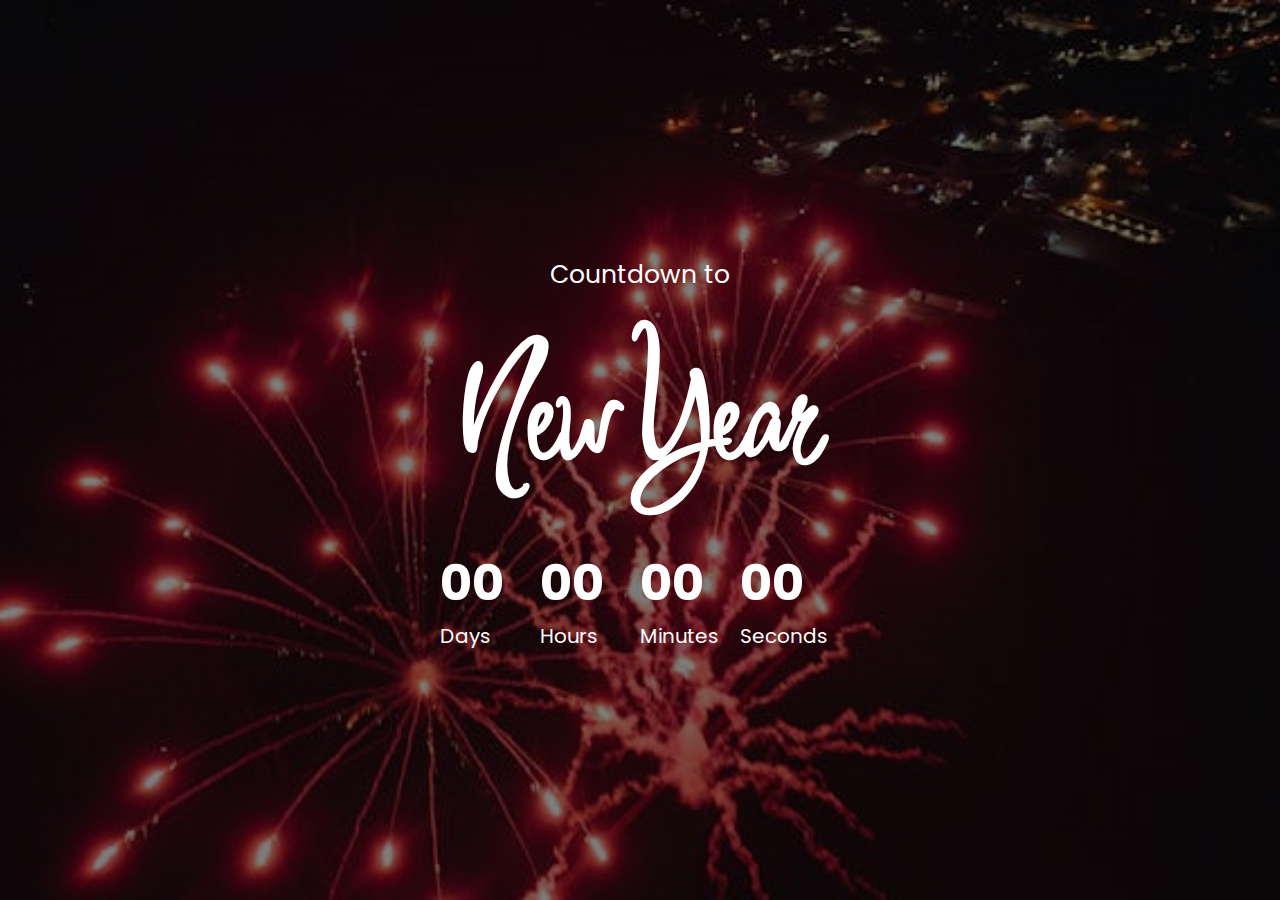
<file: newyear.html>
<!DOCTYPE html>
<html lang="en">

<head>

  <style>
    @import url('https://fonts.googleapis.com/css2?family=Inspiration&family=Poppins:ital,wght@0,100;0,200;0,300;0,400;0,500;0,600;0,700;0,800;0,900;1,100;1,200;1,300;1,400;1,500;1,600;1,700;1,800;1,900&display=swap');

    * {
      margin: 0;
      font-family: "Poppins", sans-serif;
    }

    body {

      width: 100vw;
      height: 100vh;
      display: flex;
      justify-content: center;
      align-items: center;
      flex-direction: column;
      background: linear-gradient(rgba(0, 0, 0, 0.5), rgba(0, 0, 0, 0.5)), url('images/newyear1.jpg');
      color: #fff;
      background-size: cover;
      background-position: center;
    }

    .counter {
      display: flex;
      justify-content: center;
      align-items: center;
      margin-top: 30px;
      flex-direction: row;
    }

    p {
      font-size: 12px;
    }

    .newyear {
      font-family: 'Inspiration', cursive;
      font-size: 50px;
      font-weight: 400px;
      margin-top: 30px;
    }

    .box {
      width: 50px;
      height: 50px;

    }

    .box h2 {
      font-size: 20px;
      font-weight: 500px;
    }

    .box small {
      font-size: 10px;
    }

    @media(min-width:576px) {
      .newyear {
        font-size: 60px;
      }

      p {
        font-size: 18px;
      }

      .box h2 {
        font-size: 30px;
      }

      .box {
        width: 70px;
        height: 70px;
      }

      .box small {
        font-size: 15px;
      }
    }


    @media(min-width:768px) {
      .newyear {
        font-size: 150px;
      }

      p {
        font-size: 25px;
      }

      .box h2 {
        font-size: 50px;
      }

      .box {
        width: 100px;
        height: 100px;
      }

      .box small {
        font-size: 20px;
      }
    }
  </style>
  <title>project-1 :Countdown Timer</title>
</head>

<body>
  <p>Countdown to</p>
  <h2 class="newyear">New Year</h2>
  <div class="counter">

    <div class="box">
      <h2 class="days">00</h2>
      <small>Days</small>
    </div>

    <div class="box">
      <h2 class="hours">00</h2>
      <small>Hours</small>
    </div>

    <div class="box">
      <h2 class="minutes">00</h2>
      <small>Minutes</small>
    </div>


    <div class="box">
      <h2 class="seconds">00</h2>
      <small>Seconds</small>
    </div>

  </div>

  <script>

const days=document.querySelector('.days');
const hours=document.querySelector('.hours');
const minutes= document.querySelector(".minutes");
let seconds=document.querySelector(".seconds");

// document.querySelector('.days').innerHTML ="changes";

    function updatetime() {
      const currentyear = new Date().getFullYear();

          
      const newyear = new Date(`${currentyear + 1} 00:00:00`);


      const currentdate = new Date();
      const diff = newyear - currentdate;
      const d = Math.floor(diff / 1000 / 60 / 60 / 24);
      const h = Math.floor((diff / 1000 / 60 / 60) % 24);
      const m = Math.floor((diff / 1000 / 60) % 60);
      const s = Math.floor((diff / 1000) % 60);
     
      days.innerHTML=d<10?"0"+d:d;
      hours.innerHTML=h<10?"0"+h:h;
      minutes.innerHTML=m<10?"0"+m:m;
      seconds.innerHTML=s<10?"0"+s:s;
    }


     setInterval(updatetime,1000);

  </script>

</body>

</html>
</file>
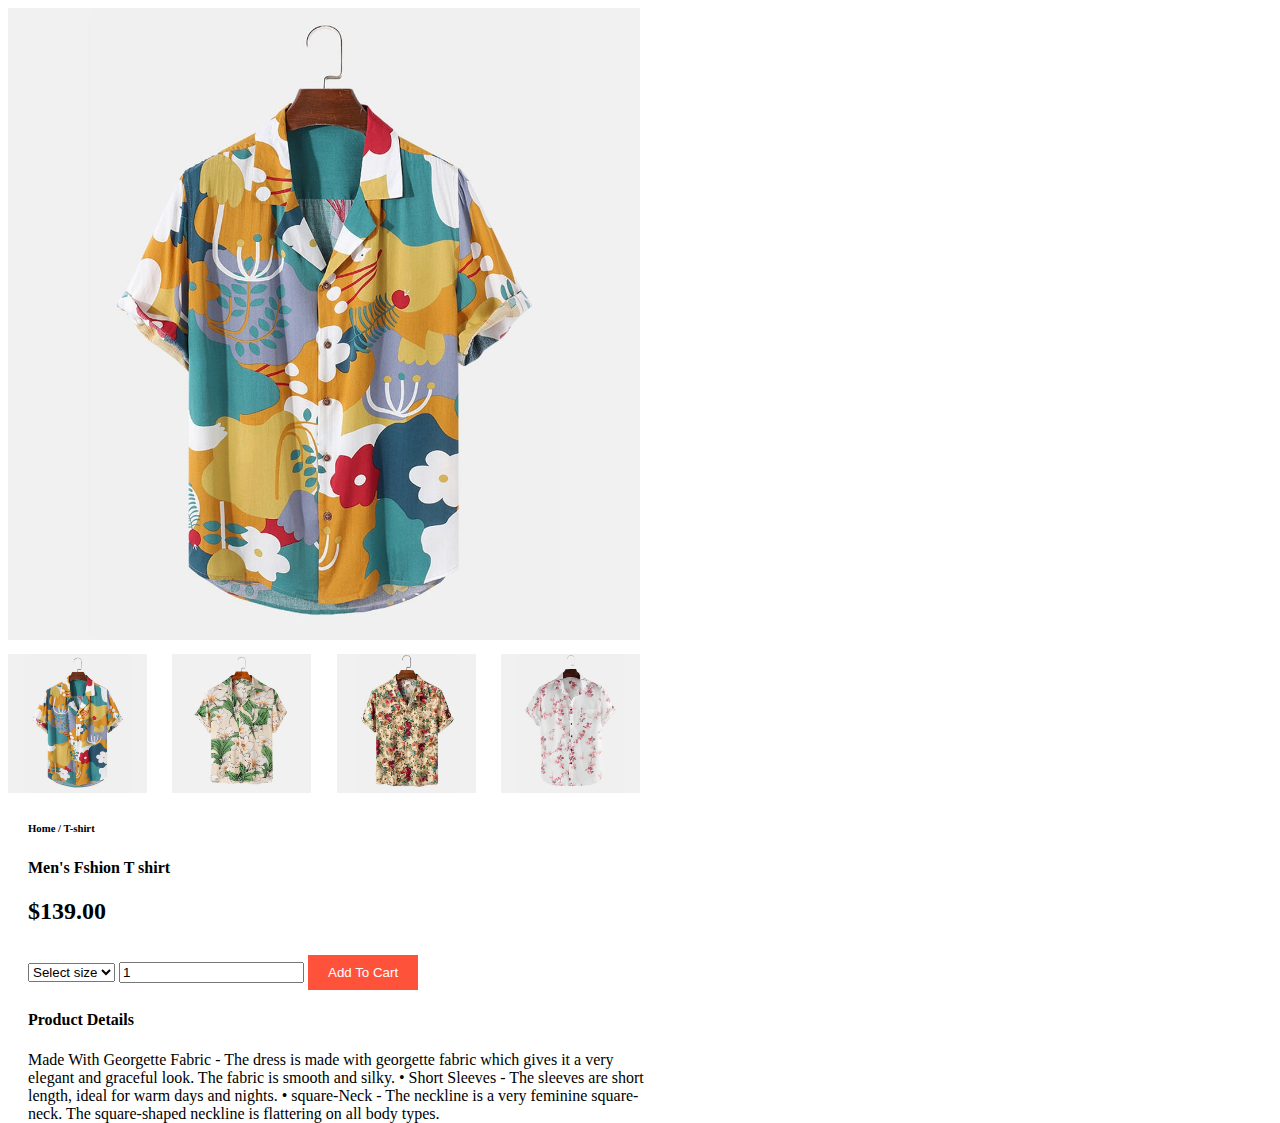
<file: sample.html>
<!DOCTYPE html>
<html lang="en">
<head>
  <meta charset="UTF-8">
  <meta name="viewport" content="width=device-width, initial-scale=1.0">
  <style>
    /* Default styles for larger screens */
/* Default styles for larger screens */
.single-pro-image {
    width: 50%;
    float: left;
}

.single-pro-details {
    width: 50%;
    float: left;
    padding-left: 20px;
}

.small-img-group {
    display: flex;
    justify-content: space-between;
    margin-top: 10px;
}

.small-img-col {
    width: 22%;
}

.small-img {
    cursor: pointer;
}

.single-pro-details select,
.single-pro-details input[type="number"],
.single-pro-details button.normal {
    margin-top: 10px;
}

.single-pro-details button.normal {
    padding: 10px 20px;
    background-color: #ff523b;
    color: white;
    border: none;
    cursor: pointer;
}

/* Media query for Vivo phones or similar (360px width) */
@media only screen and (max-width: 360px) {
    .single-pro-image,
    .single-pro-details {
        width: 100%;
        float: none;
        padding: 0;
        text-align: center;
    }

    .single-pro-image img {
        width: 90%; /* Adjust image size for Vivo screen */
    }

    .single-pro-details h6,
    .single-pro-details h4,
    .single-pro-details h2 {
        margin: 10px 0;
    }

    select,
    input[type="number"],
    button.normal {
        width: 95%;
        margin: 10px auto;
    }

    .small-img-group {
        justify-content: center;
    }

    .small-img-col {
        width: 20%;
    }

    .single-pro-details span {
        display: block;
        margin-top: 15px;
        font-size: 14px;
        padding: 0 10px;
    }

    .single-pro-details button.normal {
        padding: 12px 25px;
        font-size: 16px;
    }
}

/* Media query for screens up to 477px (general small devices) */
@media only screen and (max-width: 477px) {
    .single-pro-image,
    .single-pro-details {
        width: 100%;
        float: none;
        padding: 0;
        text-align: center;
    }

    .single-pro-image img {
        width: 80%; /* Reduce image size for better fit */
    }

    .single-pro-details h6,
    .single-pro-details h4,
    .single-pro-details h2 {
        margin: 10px 0;
    }

    select,
    input[type="number"],
    button.normal {
        width: 90%;
        margin: 10px 0;
    }

    .small-img-group {
        justify-content: center;
    }

    .small-img-col {
        width: 20%;
    }

    .single-pro-details span {
        display: block;
        margin-top: 15px;
        font-size: 14px;
        padding: 0 10px;
    }
}


  </style>
  <title>Document</title>
</head>
<body>
  <section id="prodetails" class="section-p1">
    <div class="single-pro-image">
      <img src="img/f1.jpg" width="100%" id="mainimg" alt="no">
      <div class="small-img-group">
        <div class="small-img-col">
          <img src="img/f1.jpg" width="100%" alt="no" class="small-img">
        </div>
  
        <div class="small-img-col">
          <img src="img/f2.jpg" width="100%" alt="no" class="small-img">
        </div>
  
        <div class="small-img-col">
          <img src="img/f3.jpg" width="100%" alt="no" class="small-img">
        </div>
  
        <div class="small-img-col">
          <img src="img/f4.jpg" width="100%" alt="no" class="small-img">
        </div>
  
      </div>
    </div>
  
    <div class="single-pro-details">
      <h6>Home / T-shirt</h6>
      <h4>Men's Fshion T shirt</h4>
      <h2>$139.00</h2>
      <select>
        <option >Select size</option>
        <option >XL</option>
        <option >XLL</option>
        <option >Small</option>
        <option >Large</option>
  
      </select>
      <input type="number" value="1">    <button class="normal">Add To Cart</button>
      <h4>Product Details</h4>
  
      <span> Made With Georgette Fabric - The dress is made with georgette fabric which gives it a very elegant and graceful look. The fabric is smooth and silky. • Short Sleeves - The sleeves are short length, ideal for warm days and nights. • square-Neck - The neckline is a very feminine square-neck. The square-shaped neckline is flattering on all body types.</span>
    </div>
  
  </section>
</body>
</html>
</file>
